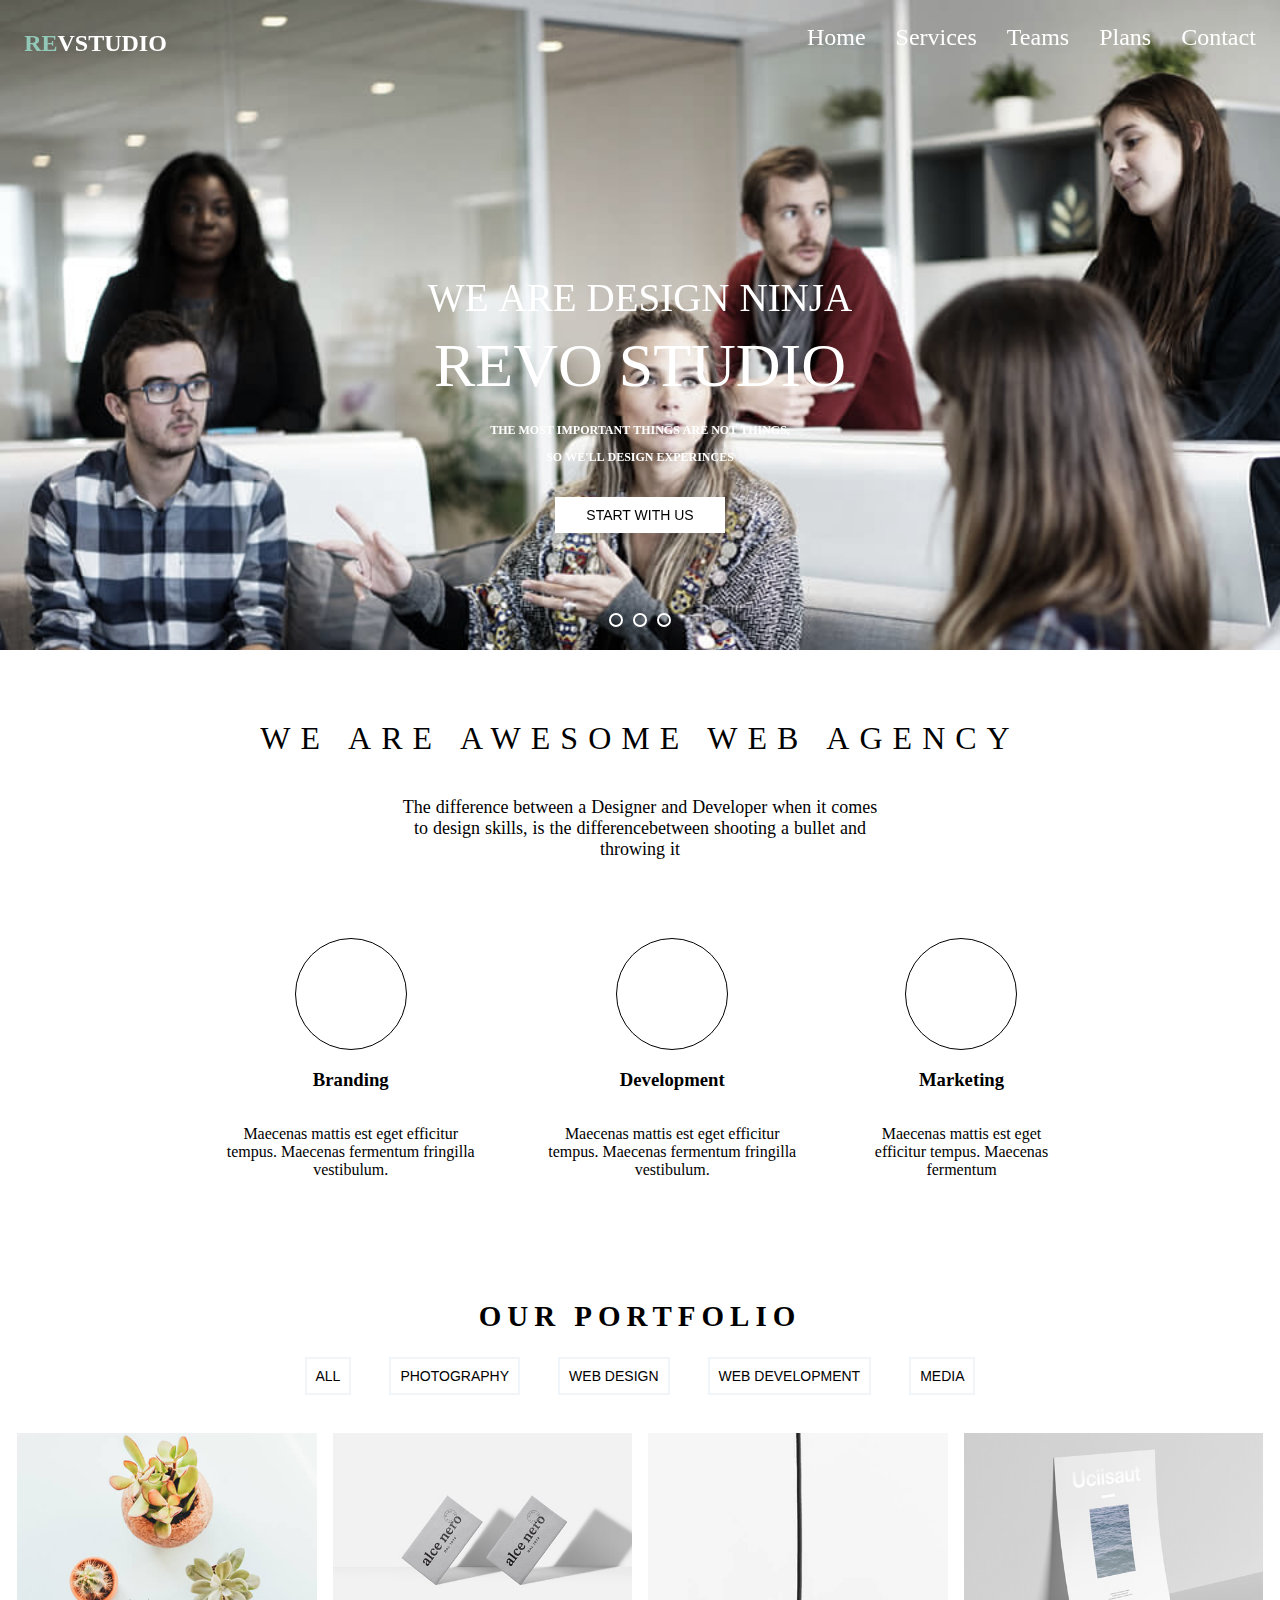
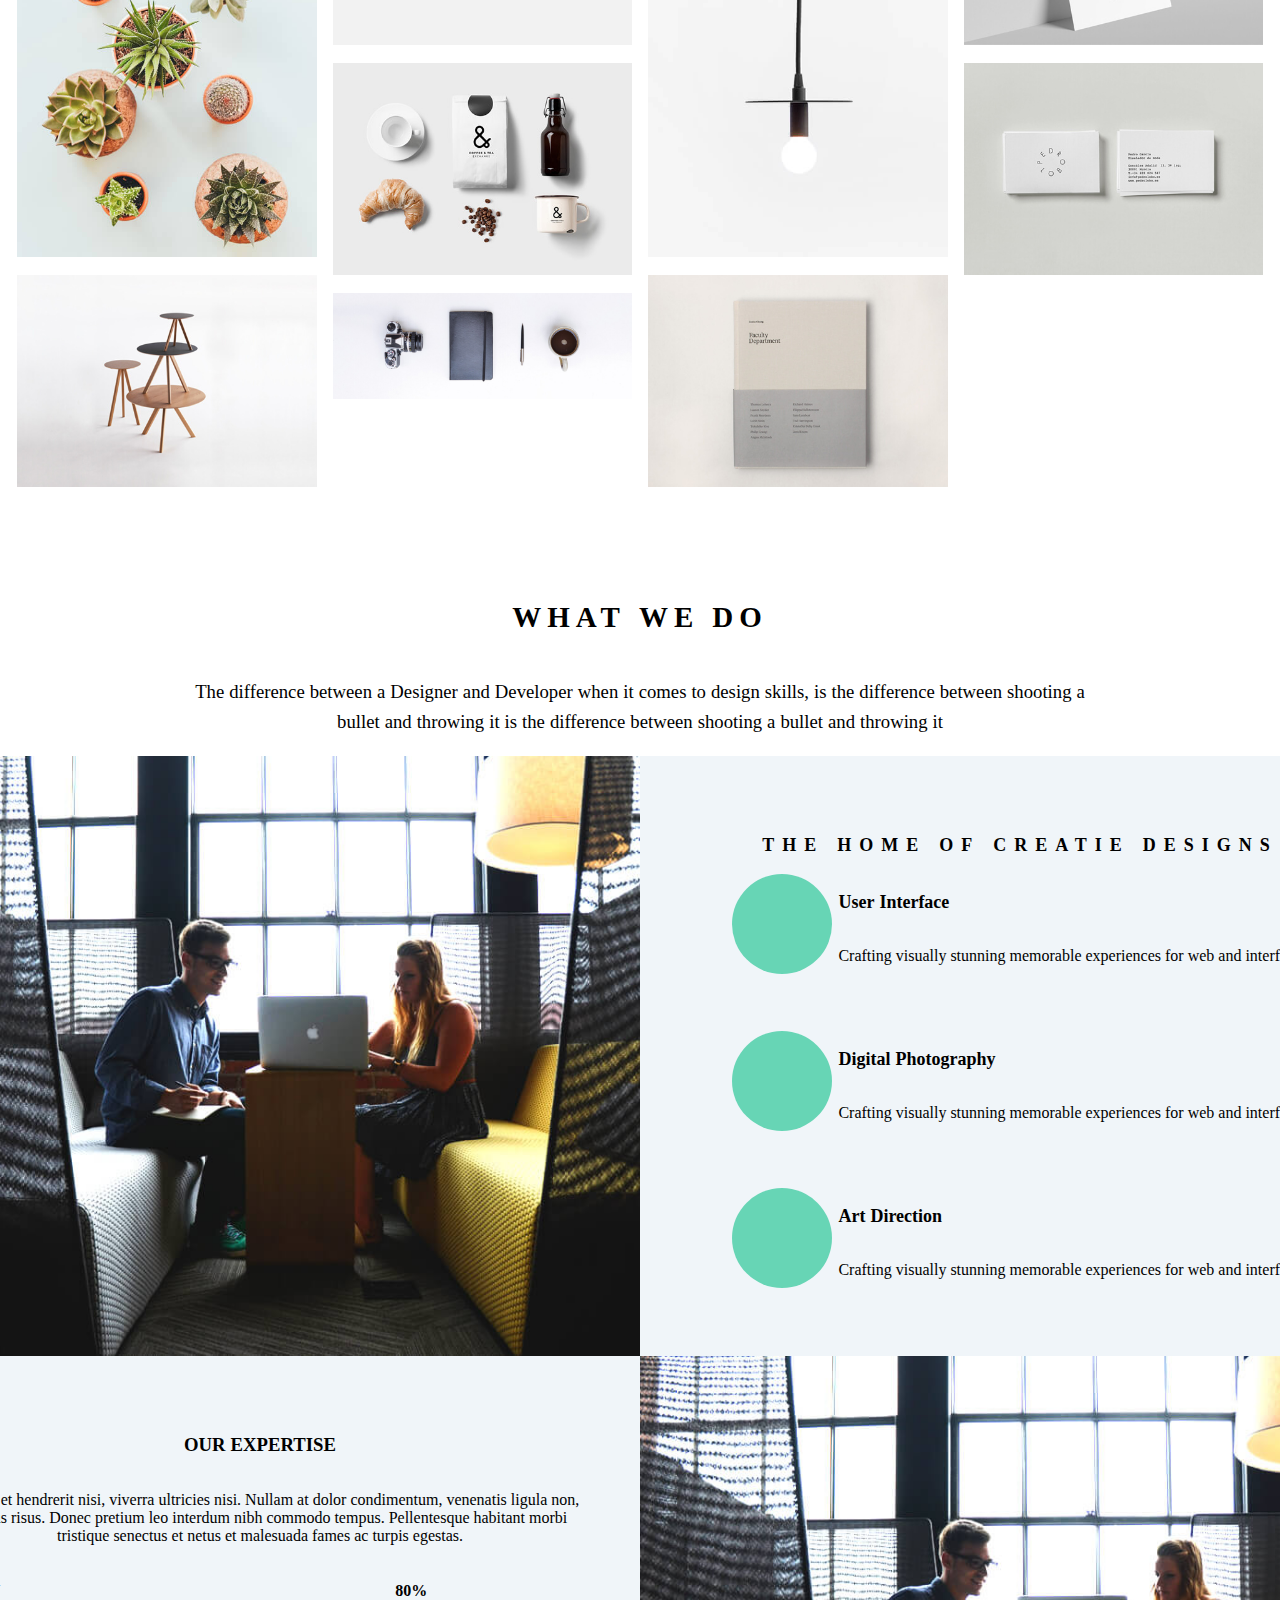
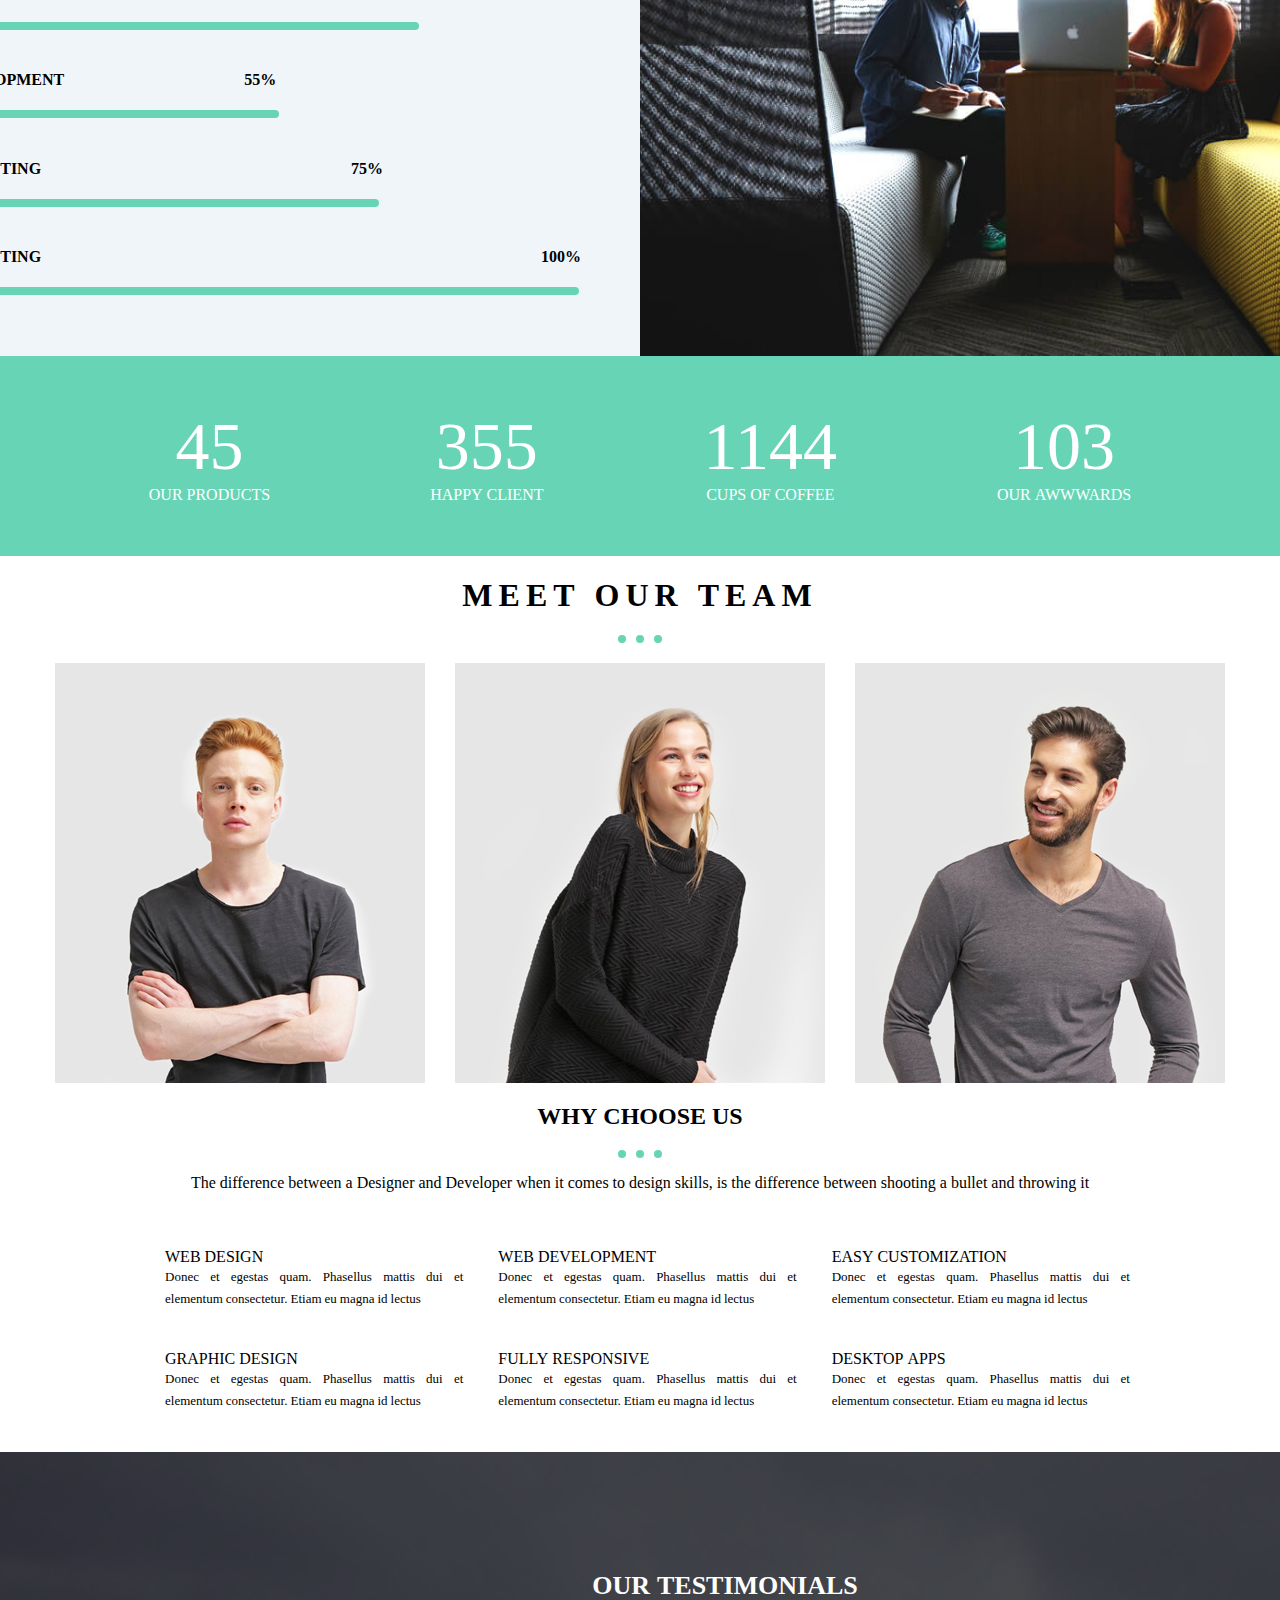
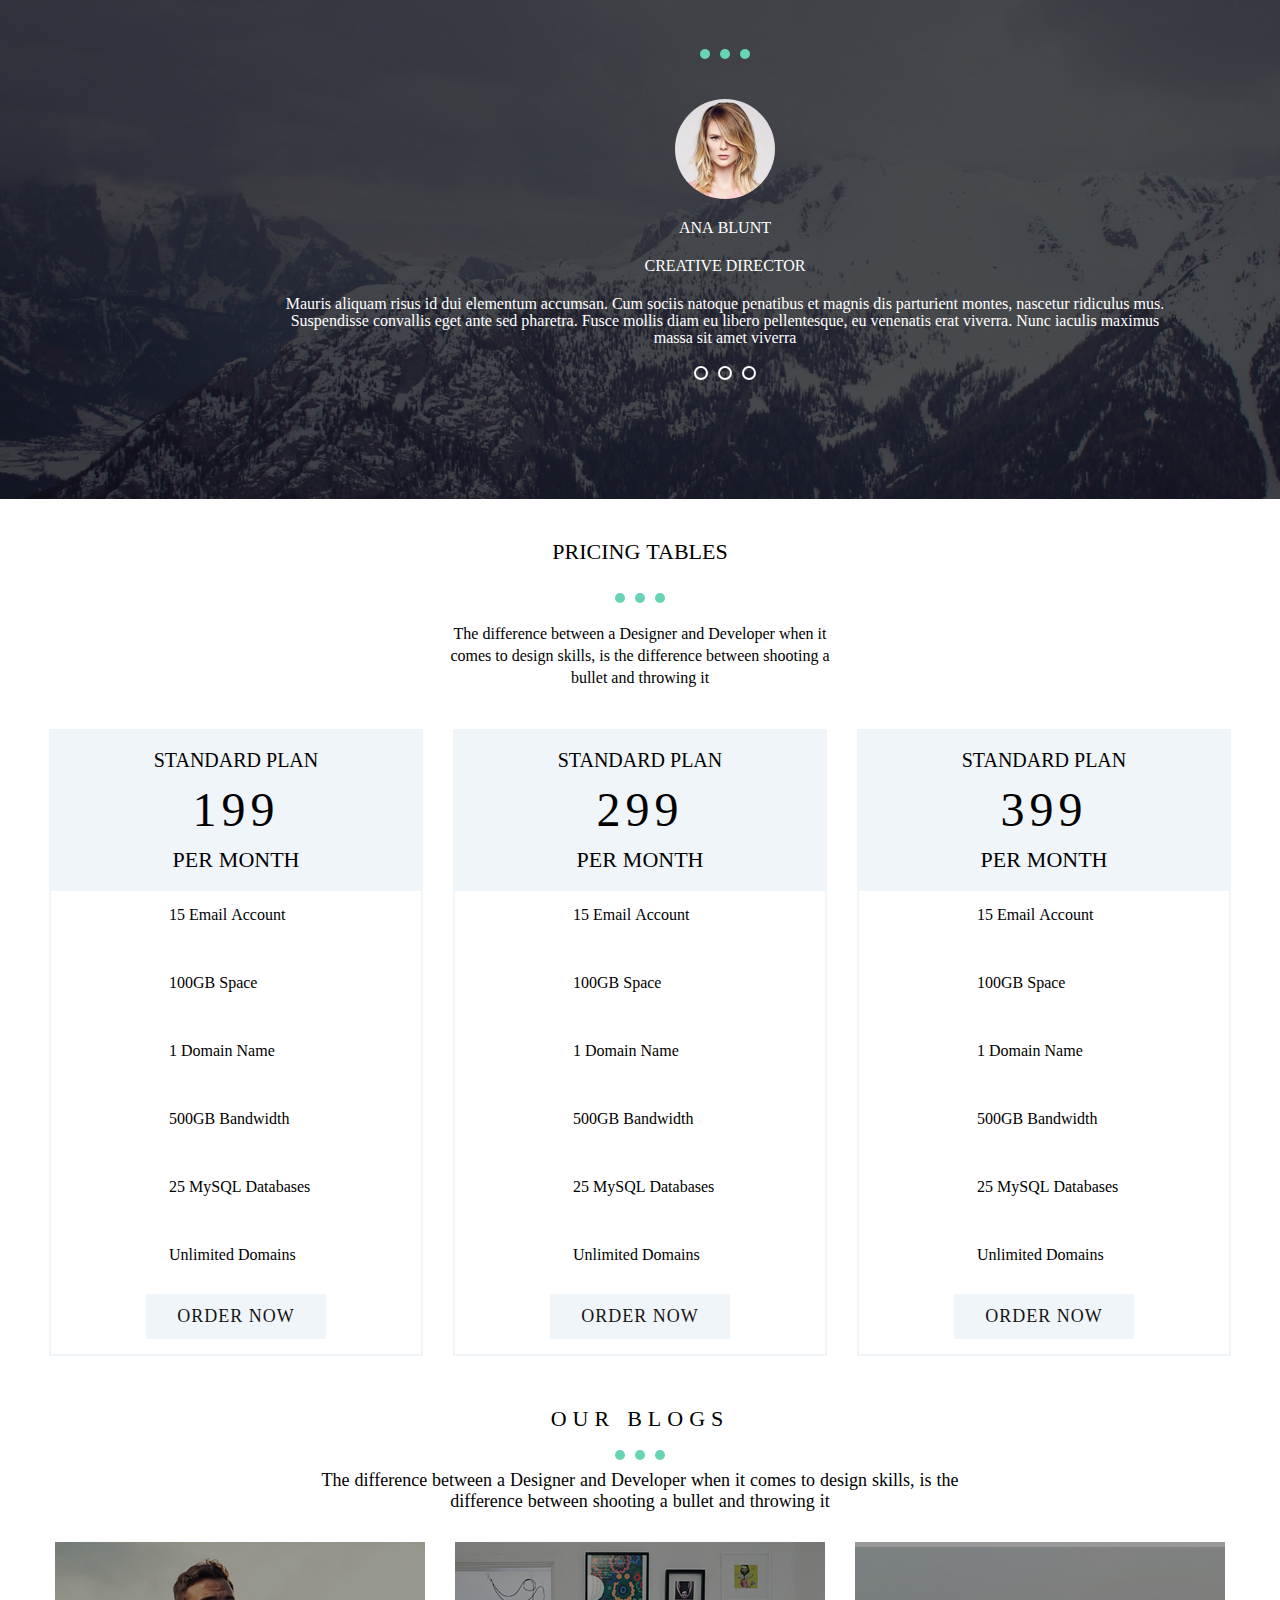
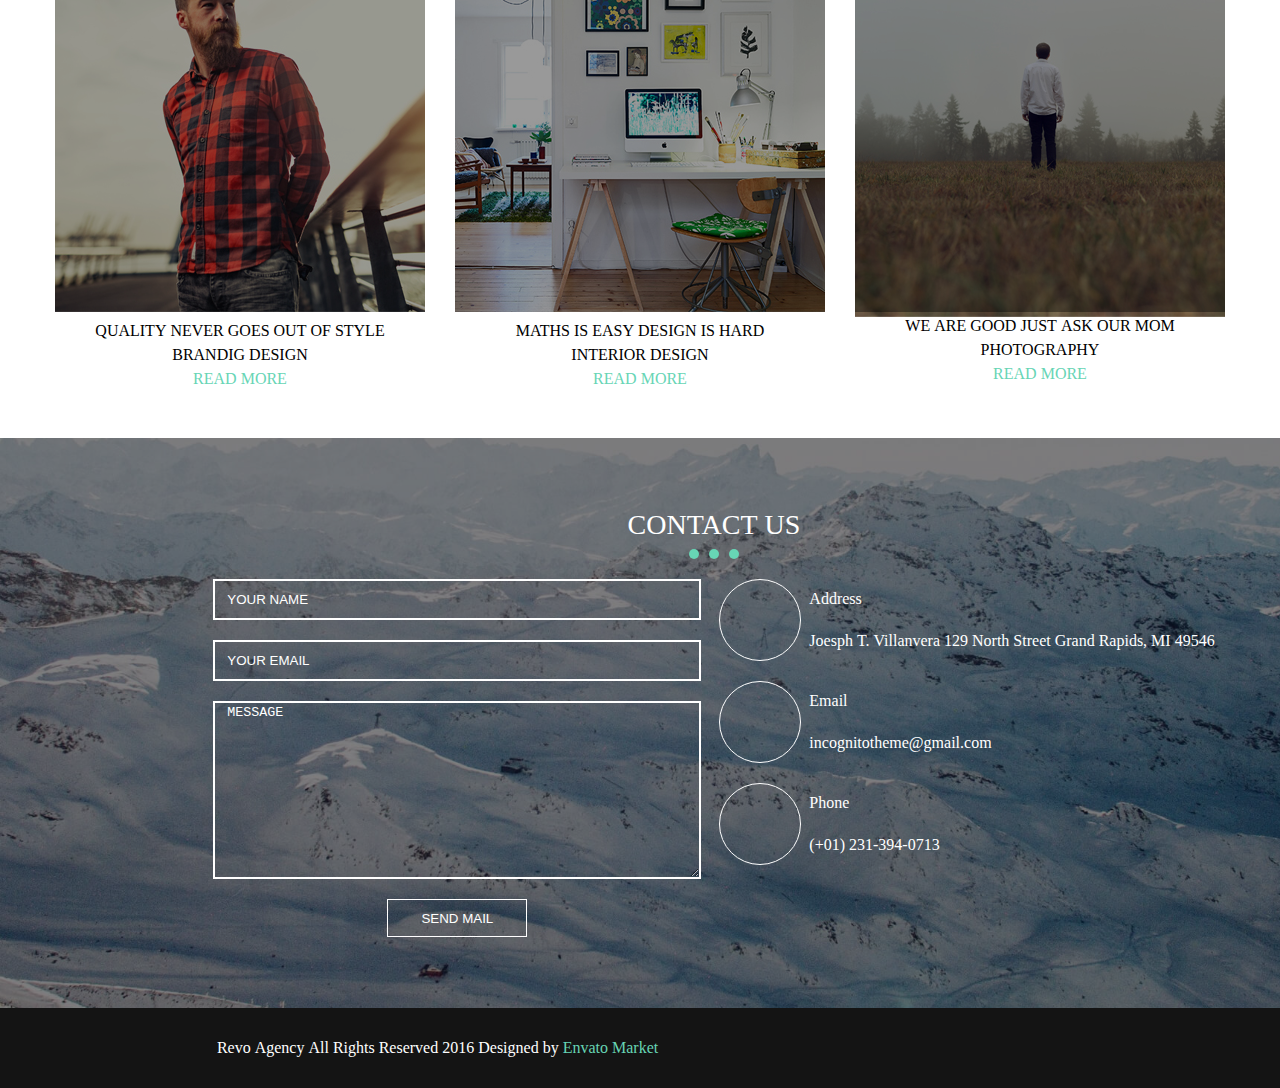
<file: index.html>
<!DOCTYPE html>
<html lang="en">
	<head>
		<meta charset="UTF-8" />
		<meta http-equiv="X-UA-Compatible" content="IE=edge" />
		<meta name="viewport" content="width=device-width, initial-scale=1.0" />
		<title>Assesment-08-07-2022</title>
		<link rel="stylesheet" href="./css/style.css" />
		<link
			rel="stylesheet"
			href="https://pro.fontawesome.com/releases/v5.10.0/css/all.css"
			integrity="sha384-AYmEC3Yw5cVb3ZcuHtOA93w35dYTsvhLPVnYs9eStHfGJvOvKxVfELGroGkvsg+p"
			crossorigin="anonymous"
		/>
	</head>
	<body>
		<div class="header">
			<div class="header_title_position">
				<div class="logo">
					<div class="logo_color">RE</div>
					VSTUDIO
				</div>
				<ul class="header-title">
					<li>Home</li>
					<li>Services</li>
					<li>Teams</li>
					<li>Plans</li>
					<li>Contact</li>
				</ul>
			</div>

			<div class="header_content">
				<p class="strecthed-font">WE ARE DESIGN NINJA</p>
				<p class="font-big">REVO STUDIO</p>
			</div>

			<div class="small_header">
				<p class="small_title">
					THE MOST IMPORTANT THINGS ARE NOT THINGS,
				</p>
				<p class="big_title">SO WE'LL DESIGN EXPERINCES</p>
			</div>

			<button class="btn-btn-white">START WITH US</button>

			<div class="rounded-border-circle">
				<button></button>
				<button></button>
				<button></button>
			</div>
		</div>

		<!-- SECTION -->

		<div class="section">
			<div class="section_title">WE ARE AWESOME WEB AGENCY</div>
			<div class="section_descrpition">
				<p>
					The difference between a Designer and Developer when it
					comes to design skills, is the differencebetween shooting a
					bullet and throwing it
				</p>
			</div>
			<div class="skills_developed">
				<div class="development_skills">
					<div class="cover">
						<div class="bg_circle">
							<i class="fas fa-paint-brush"></i>
						</div>
						<h3>Branding</h3>
					</div>
					<p>
						Maecenas mattis est eget efficitur tempus. Maecenas
						fermentum fringilla vestibulum.
					</p>
				</div>
				<div class="development_skills">
					<div class="cover">
						<div class="bg_circle">
							<i class="fas fa-globe-africa"></i>
						</div>
						<h3>Development</h3>
					</div>
					<p>
						Maecenas mattis est eget efficitur tempus. Maecenas
						fermentum fringilla vestibulum.
					</p>
				</div>
				<div class="development_skills">
					<div class="cover">
						<div class="bg_circle">
							<i class="fas fa-headphones"></i>
						</div>
						<h3>Marketing</h3>
					</div>
					<p>
						Maecenas mattis est eget efficitur tempus. Maecenas
						fermentum
					</p>
				</div>
			</div>
		</div>

		<!-- OUR PORTFOLIO -->

		<div class="portfolio">
			<h2 class="test-split">OUR PORTFOLIO</h2>

			<div class="filter_category">
				<button>ALL</button>
				<button>PHOTOGRAPHY</button>
				<button>WEB DESIGN</button>
				<button>WEB DEVELOPMENT</button>
				<button>MEDIA</button>
			</div>

			<div class="row">
				<div class="column">
					<img src="./img/1-480x680.jpg" alt="grid-photos" />
					<img src="./img/2-480x340.jpg" alt="grid-photos" />
					<img src="./img/6-480x340.jpg" alt="grid-photos" />
					<img src="./img/3-480x340.jpg" alt="grid-photos" />
					<img src="./img/4-960x340.jpg" alt="grid-photos" />
					<img src="./img/5-480x680.jpg" alt="grid-photos" />
					<img src="./img/9-480x340.jpg" alt="grid-photos" />
					<img src="./img/7-480x340.jpg" alt="grid-photos" />
					<img src="./img/8-480x340.jpg" alt="grid-photos" />
				</div>
			</div>
		</div>

		<!-- WHAT WE DO -->
		<div class="information">
			<h2 class="test-split">WHAT WE DO</h2>
			<h3 class="information-details">
				The difference between a Designer and Developer when it comes to
				design skills, is the difference between shooting a bullet and
				throwing it is the difference between shooting a bullet and
				throwing it
			</h3>
			<div class="photo_container">
				<div class="img_container">
					<div class="border_img"></div>
				</div>
				<div class="img_container_text">
					<h3>THE HOME OF CREATIE DESIGNS</h3>
					<div class="design_row">
						<div class="design_text_align">
							<div class="circle_design">
								<i class="fas fa-fill-drip"></i>
							</div>
							<div class="circle_text">
								<p class="circle_heading">User Interface</p>
								<p class="circle_description">
									Crafting visually stunning memorable
									experiences for web and interfaces
								</p>
							</div>
						</div>

						<div class="design_text_align">
							<div class="circle_design">
								<i class="fas fa-camera"></i>
							</div>
							<div class="circle_text">
								<p class="circle_heading">
									Digital Photography
								</p>
								<p class="circle_description">
									Crafting visually stunning memorable
									experiences for web and interfaces
								</p>
							</div>
						</div>

						<div class="design_text_align">
							<div class="circle_design">
								<i class="fas fa-circle-notch"></i>
							</div>
							<div class="circle_text">
								<p class="circle_heading">Art Direction</p>
								<p class="circle_description">
									Crafting visually stunning memorable
									experiences for web and interfaces
								</p>
							</div>
						</div>
					</div>
				</div>
			</div>
			<div class="photo_container">
				<div class="photo_container_second">
					<h3>OUR EXPERTISE</h3>
					<p class="design_row_text">
						Aliquam et hendrerit nisi, viverra ultricies nisi.
						Nullam at dolor condimentum, venenatis ligula non,
						faucibus risus. Donec pretium leo interdum nibh commodo
						tempus. Pellentesque habitant morbi tristique senectus
						et netus et malesuada fames ac turpis egestas.
					</p>
					<div class="progress">
						<div class="progress_title">
							<div class="progress_descirption">
								<h4>DESIGN</h4>
								<h4>80%</h4>
							</div>
							<div class="progress_bar_line"></div>
						</div>

						<div class="progress_title">
							<div class="progress_half_descirption">
								<h4>DEVELOPMENT</h4>
								<h4>55%</h4>
							</div>
							<div class="progress_bar_half_line"></div>
						</div>

						<div class="progress_title">
							<div class="progress_more_half_descirption">
								<h4>MARKETING</h4>
								<h4>75%</h4>
							</div>
							<div class="progress_bar_more_half_line"></div>
						</div>

						<div class="progress_title">
							<div class="progress_full_descirption">
								<h4>MARKETING</h4>
								<h4>100%</h4>
							</div>
							<div class="progress_full_line"></div>
						</div>
					</div>
				</div>
				<div class="img_container">
					<div class="border_img"></div>
				</div>
			</div>

			<div class="scores">
				<div class="score_one">
					<span class="incremental"></span>
					<span>OUR PRODUCTS</span>
				</div>
				<div class="score_two">
					<span class="incremnetal_one">355</span>
					<span>HAPPY CLIENT</span>
				</div>
				<div class="score_three">
					<span class="incremnetal_two">1144</span>
					<span>CUPS OF COFFEE</span>
				</div>
				<div class="score_four">
					<span class="incremnetal_third">103</span>
					<span>OUR AWWWARDS</span>
				</div>
			</div>

			<div class="team">
				<h1>MEET OUR TEAM</h1>
				<div class="sm-rounded-border-circle">
					<button></button>
					<button></button>
					<button></button>
				</div>
			</div>

			<div class="team_photo">
				<div class="photo1"></div>
				<div class="photo2"></div>
				<div class="photo3"></div>
			</div>
		</div>

		<div class="chooseus">
			<h2>WHY CHOOSE US</h2>
			<div class="sm-rounded-border-circle">
				<button></button>
				<button></button>
				<button></button>
			</div>
			<p class="choose_desc">
				The difference between a Designer and Developer when it comes to
				design skills, is the difference between shooting a bullet and
				throwing it
			</p>

			<div class="container_tools">
				<div class="tools">
					<div class="tools_ico">
						<i class="fas fa-paper-plane"></i>
					</div>
					<div class="tools_ico_desc">
						<span class="tools_title">WEB DESIGN</span>
						<span class="tool_underdescription">
							Donec et egestas quam. Phasellus mattis dui et
							elementum consectetur. Etiam eu magna id lectus
						</span>
					</div>
				</div>

				<div class="tools">
					<div class="tools_ico">
						<i class="fas fa-cogs"></i>
					</div>
					<div class="tools_ico_desc">
						<span class="tools_title">WEB DEVELOPMENT</span>
						<span class="tool_underdescription">
							Donec et egestas quam. Phasellus mattis dui et
							elementum consectetur. Etiam eu magna id lectus
						</span>
					</div>
				</div>

				<div class="tools">
					<div class="tools_ico">
						<i class="fas fa-sort-amount-down"></i>
					</div>
					<div class="tools_ico_desc">
						<span class="tools_title">EASY CUSTOMIZATION</span>
						<span class="tool_underdescription">
							Donec et egestas quam. Phasellus mattis dui et
							elementum consectetur. Etiam eu magna id lectus
						</span>
					</div>
				</div>
			</div>

			<div class="container_tools">
				<div class="tools">
					<div class="tools_ico">
						<i class="fas fa-pencil"></i>
					</div>
					<div class="tools_ico_desc">
						<span class="tools_title">GRAPHIC DESIGN</span>
						<span class="tool_underdescription">
							Donec et egestas quam. Phasellus mattis dui et
							elementum consectetur. Etiam eu magna id lectus
						</span>
					</div>
				</div>

				<div class="tools">
					<div class="tools_ico">
						<i class="fas fa-laptop"></i>
					</div>
					<div class="tools_ico_desc">
						<span class="tools_title">FULLY RESPONSIVE</span>
						<span class="tool_underdescription">
							Donec et egestas quam. Phasellus mattis dui et
							elementum consectetur. Etiam eu magna id lectus
						</span>
					</div>
				</div>

				<div class="tools">
					<div class="tools_ico">
						<i class="fas fa-desktop-alt"></i>
					</div>
					<div class="tools_ico_desc">
						<span class="tools_title">DESKTOP APPS</span>
						<span class="tool_underdescription">
							Donec et egestas quam. Phasellus mattis dui et
							elementum consectetur. Etiam eu magna id lectus
						</span>
					</div>
				</div>
			</div>
		</div>

		<!-- BRAND IMAGE -->
		<div class="brand">
			<div class="brand_image">
				<span class="branch_title">OUR TESTIMONIALS</span>
				<div class="brand_rounded_border_circle">
					<button></button>
					<button></button>
					<button></button>
				</div>
				<div class="testimontial_desc">
					<div class="circle"></div>
					<span>ANA BLUNT</span>
					<span>CREATIVE DIRECTOR</span>

					<span class="testimontial_desc_align">
						Mauris aliquam risus id dui elementum accumsan. Cum
						sociis natoque penatibus et magnis dis parturient
						montes, nascetur ridiculus mus. Suspendisse convallis
						eget ante sed pharetra. Fusce mollis diam eu libero
						pellentesque, eu venenatis erat viverra. Nunc iaculis
						maximus massa sit amet viverra
					</span>

					<div class="rounded-border-circle">
						<button></button>
						<button></button>
						<button></button>
					</div>
				</div>
			</div>
		</div>

		<!-- PRICING TABLES -->
		<div class="price_table">
			<div class="main_table">
				<span class="price_table_title">PRICING TABLES</span>
				<div class="brand_rounded_border_circle">
					<button></button>
					<button></button>
					<button></button>
				</div>
				<span class="price_table_description">
					The difference between a Designer and Developer when it
					comes to design skills, is the difference between shooting a
					bullet and throwing it
				</span>
			</div>

			<div class="price_contain">
				<div class="main_price_container">
					<div class="price_header">
						<span class="price_plans">STANDARD PLAN</span>
						<div class="currency_price">
							<i class="fas fa-dollar-sign"></i>
							<span class="category_price">199</span>
						</div>
						<span class="price_period">PER MONTH</span>
					</div>
					<div class="price_description">
						<ul>
							<li>
								<i class="fa-solid fa-check"></i>
								<span>15 Email Account </span>
							</li>

							<li>
								<i class="fa-solid fa-check"></i>
								<span>100GB Space</span>
							</li>

							<li>
								<i class="fa-solid fa-check"></i>
								<span>1 Domain Name</span>
							</li>

							<li>
								<i class="fa-solid fa-check"></i>
								<span>500GB Bandwidth</span>
							</li>

							<li>
								<i class="fa-solid fa-check"></i>
								<span>25 MySQL Databases </span>
							</li>

							<li>
								<i class="fas fa-times"></i>
								<span>Unlimited Domains</span>
							</li>
						</ul>
						<button class="btn-btn-light">ORDER NOW</button>
					</div>
				</div>

				<div class="main_price_container">
					<div class="price_header">
						<span class="price_plans">STANDARD PLAN</span>
						<div class="currency_price">
							<i class="fas fa-dollar-sign"></i>
							<span class="category_price">299</span>
						</div>
						<span class="price_period">PER MONTH</span>
					</div>
					<div class="price_description">
						<ul>
							<li>
								<i class="fa-solid fa-check"></i>
								<span>15 Email Account </span>
							</li>

							<li>
								<i class="fa-solid fa-check"></i>
								<span>100GB Space</span>
							</li>

							<li>
								<i class="fa-solid fa-check"></i>
								<span>1 Domain Name</span>
							</li>

							<li>
								<i class="fa-solid fa-check"></i>
								<span>500GB Bandwidth</span>
							</li>

							<li>
								<i class="fa-solid fa-check"></i>
								<span>25 MySQL Databases </span>
							</li>

							<li>
								<i class="fas fa-times"></i>
								<span>Unlimited Domains</span>
							</li>
						</ul>
						<button class="btn-btn-light">ORDER NOW</button>
					</div>
				</div>

				<div class="main_price_container">
					<div class="price_header">
						<span class="price_plans">STANDARD PLAN</span>
						<div class="currency_price">
							<i class="fas fa-dollar-sign"></i>
							<span class="category_price">399</span>
						</div>
						<span class="price_period">PER MONTH</span>
					</div>
					<div class="price_description">
						<ul>
							<li>
								<i class="fa-solid fa-check"></i>
								<span>15 Email Account </span>
							</li>

							<li>
								<i class="fa-solid fa-check"></i>
								<span>100GB Space</span>
							</li>

							<li>
								<i class="fa-solid fa-check"></i>
								<span>1 Domain Name</span>
							</li>

							<li>
								<i class="fa-solid fa-check"></i>
								<span>500GB Bandwidth</span>
							</li>

							<li>
								<i class="fa-solid fa-check"></i>
								<span>25 MySQL Databases </span>
							</li>

							<li>
								<i class="fas fa-times"></i>
								<span>Unlimited Domains</span>
							</li>
						</ul>
						<button class="btn-btn-light">ORDER NOW</button>
					</div>
				</div>
			</div>
		</div>

		<!-- OUR BLOGS -->
		<div class="blog">
			<div class="blog_header">
				<span class="blog_title">OUR BLOGS</span>
				<div class="brand_rounded_border_circle">
					<button></button>
					<button></button>
					<button></button>
				</div>
				<span class="blog_description">
					The difference between a Designer and Developer when it
					comes to design skills, is the difference between shooting a
					bullet and throwing it
				</span>
			</div>

			<div class="blog_content">
				<div class="content_one">
					<div class="blog_one">
						<i class="fas fa-chevron-circle-left"></i>
						<i class="fas fa-play-circle"></i>
						<i class="fas fa-chevron-circle-right"></i>
					</div>
					<div class="blog_one_description">
						<span>QUALITY NEVER GOES OUT OF STYLE</span>
						<span>BRANDIG DESIGN</span>
						<a href="#">
							READ MORE
							<i class="fas fa-long-arrow-alt-right"></i>
						</a>
					</div>
				</div>
				<div class="content_two">
					<div class="blog_two">
						<i class="fas fa-chevron-circle-left"></i>
						<i class="fas fa-play-circle"></i>
						<i class="fas fa-chevron-circle-right"></i>
					</div>
					<div class="blog_one_description">
						<span>MATHS IS EASY DESIGN IS HARD</span>
						<span>INTERIOR DESIGN</span>
						<a href="#">
							READ MORE
							<i class="fas fa-long-arrow-alt-right"></i>
						</a>
					</div>
				</div>
				<div class="content_three">
					<div class="blog_three">
						<i class="fas fa-chevron-circle-left"></i>
						<i class="fas fa-play-circle"></i>
						<i class="fas fa-chevron-circle-right"></i>
					</div>
					<div class="blog_one_description">
						<span>WE ARE GOOD JUST ASK OUR MOM</span>
						<span>PHOTOGRAPHY</span>
						<a href="#">
							READ MORE
							<i class="fas fa-long-arrow-alt-right"></i>
						</a>
					</div>
				</div>
			</div>

			<!-- CONTACT US -->
			<div class="contact">
				<div class="contact_backgrund">
					<div class="contact_backgrund_title">
						<span class="title">CONTACT US</span>
						<div class="brand_rounded_border_circle">
							<button></button>
							<button></button>
							<button></button>
						</div>
					</div>
					<div class="form-actions">
						<div class="form-control">
							<input
								type="text"
								name="form-control-name"
								id="form-control-name"
								placeholder="YOUR NAME"
							/>
							<input
								type="email"
								name="form-control-email"
								id="form-control-email"
								placeholder="YOUR EMAIL"
							/>
							<textarea
								rows="4"
								cols="50"
								class="textarea_contact"
								name=" textarea_contact"
								placeholder="MESSAGE"
							></textarea>
							<button class="btn-btn_white">SEND MAIL</button>
						</div>
						<div class="form-button">
							<div class="location_info">
								<div class="location">
									<i class="fas fa-map-marker-alt"></i>
								</div>
								<div class="location_gap">
									<div class="location-title">Address</div>
									<div class="location-info">
										Joesph T. Villanvera 129 North Street
										Grand Rapids, MI 49546
									</div>
								</div>
							</div>
							<div class="location_info">
								<div class="location">
									<i class="fas fa-map-marker-alt"></i>
								</div>
								<div class="location_gap">
									<div class="location-title">Email</div>
									<div class="location-info">
										<span> incognitotheme@gmail.com </span>
									</div>
								</div>
							</div>
							<div class="location_info">
								<div class="location">
									<i class="fas fa-phone-alt"></i>
								</div>
								<div class="location_gap">
									<div class="location-title">Phone</div>
									<div class="location-info">
										(+01) 231-394-0713
									</div>
								</div>
							</div>
						</div>
					</div>
				</div>
			</div>

			<div class="footer">
				<span>
					Revo Agency All Rights Reserved 2016 Designed by
					<span class="market"> Envato Market </span>
				</span>
				<div class="icons">
					<i class="fab fa-facebook-f"></i>
					<i class="fab fa-pinterest"></i>
					<i class="fas fa-basketball-ball"></i>
					<i class="fab fa-google-plus-g"></i>
				</div>
			</div>
		</div>
		<script src="./js/index.js"></script>
	</body>
</html>
</file>
<file: css/style.css>
/* MAIN CSS */

body {
	padding: 0;
	margin: 0;
	font-family: "MyWebFont";
}

@font-face {
	font-family: "MyWebFont";
	src: url("../fonts/fontawesome-webfont.woff") format("woff"),
		url("../fonts/fontawesome-webfont.woff2") format("woff2");
}

.index {
	z-index: 9999;
}

.logo {
	font-family: "MyWebFont";
	display: flex;
	overflow-x: hidden;
	font-size: 24px;
	color: white;
	margin-top: 30px;
	cursor: pointer;
	font-weight: bold;
}
.logo_color {
	color: rgb(103, 213, 181);
}
.header {
	background-image: url("../img/about2.jpg");
	background-size: cover;
	filter: grayscale(50%);
	height: 650px;
	width: 100%;
	display: flex;
	flex-direction: column;
	align-items: center;
	gap: 80px;
}

.header_title_position {
	display: flex;
	flex-direction: row;
	justify-content: center;
	gap: 600px;
}
.header-title {
	font-size: 24px;
	list-style: none;
	display: flex;
	gap: 30px;
	justify-items: center;
	color: white;
}
.header_content {
	color: #ffffff;
	display: flex;
	flex-direction: column;
	align-items: center;
	justify-content: center;
	font-size: 28px;
	font-stretch: expanded;
	gap: 10px;
	margin-top: 120px;
}
.strecthed-font {
	font-size: 39px;
	margin: 0;
}
.font-big {
	font-size: 62px;
	margin: 0;
}
.small_header {
	color: #ffffff;
	font-weight: bold;
	font-size: 12px;
	display: flex;
	flex-direction: column;
	align-items: center;
	margin-top: -70px;
}
.header_title_position ul li:hover {
	cursor: pointer;
	color: rgb(103, 213, 181);
}
.small_header .big_title {
	margin-top: 0;
}

.btn-btn-white {
	font-size: 14px;
	height: 36px;
	width: 170px;
	background-color: #ffffff;
	color: #000;
	border: none;
	transition: transform 0.2s;
	margin-top: -60px;
	cursor: pointer;
}

.btn-btn-white:hover {
	background-color: rgb(103, 213, 181);
	color: #ffffff;
	transform: scale(1.6);
}

.rounded-border-circle {
	border: none;
	display: flex;
	align-items: center;
	justify-content: center;
	gap: 10px;
}

.rounded-border-circle button {
	background-color: transparent;
	padding: 5px;
	border: 2px solid white;
	border-radius: 50%;
	cursor: pointer;
}

.rounded-border-circle button:hover {
	background-color: #ffffff;
}

.section {
	display: flex;
	flex-direction: column;
	align-items: center;
	justify-content: center;
}

.section .section_title {
	font-size: 32px;
	margin-top: 70px;
	letter-spacing: 10px;
}

.section_descrpition p {
	margin-top: 40px;
	font-size: 18px;
	text-align: center;
	margin-left: 400px;
	margin-right: 400px;
}

.development_skills {
	display: flex;
	flex-direction: column;
	align-items: center;
	justify-content: center;
}

.bg_circle {
	margin-top: 60px;
	padding: 5px;
	width: 100px;
	height: 100px;
	border: 1px solid black;
	border-radius: 50%;
	display: flex;
	align-items: center;
	justify-content: center;
}

.bg_circle .fas {
	font-size: 34px;
}

.skills_developed {
	display: flex;
	align-items: center;
	justify-content: center;
	gap: 60px;
	margin-left: 220px;
	margin-right: 220px;
}

.skills_developed p {
	text-align: center;
}

.cover {
	display: flex;
	flex-direction: column;
	align-items: center;
	justify-content: center;
}

.development_skills .cover:hover {
	color: rgb(103, 213, 181);
}

.development_skills .bg_circle:hover {
	background-color: rgb(103, 213, 181);
}

.development_skills .cover .bg_circle:hover {
	color: #ffffff;
}

.portfolio {
	margin-top: 80px;
	display: flex;
	flex-direction: column;
	align-items: center;
	justify-content: center;
}

.test-split {
	letter-spacing: 6px;
	font-size: 29px;
	text-align: center;
}

.filter_category {
	display: flex;
	justify-content: center;
	align-items: center;
	gap: 38px;
}

.filter_category button {
	font-size: 14px;
	color: #000;
	padding: 9px;
	border: 2px solid #f0f5f9;
	background: transparent;
}

.filter_category button:hover {
	color: #ffffff;
	background-color: rgb(103, 213, 181);
	border: none;
}

.row {
	margin-top: 10px;
	display: flex;
	flex-wrap: wrap;
	align-items: center;
	justify-content: center;
}

.column {
	flex: 10;
	max-width: 100%;
	padding: 10px 17px;
	column-count: 4;
}

.column img {
	margin-top: 18px;
	vertical-align: middle;
	width: 100%;
	height: auto !important;
}

.information {
	margin-top: 80px;
	display: flex;
	flex-direction: column;
	align-items: center;
	justify-content: center;
}

.information-details {
	font-weight: lighter;
	text-align: center;
	margin-inline: 190px;
	line-height: 30px;
}

.photo_container {
	display: flex;
}

.photo_text_container {
	width: 960px;
	height: 650px;
	background-color: #f0f5f9;
}

.img_container {
	height: 600px;
	width: 760px;
	background: url("../img/about1.jpg");
	background-size: cover;
}

.img_container_text {
	width: 760px;
	height: 600px;
	background-color: #f0f5f9;
	display: flex;
	flex-direction: column;
	justify-content: center;
	align-items: center;
}

.design_row {
	display: flex;
	flex-direction: column;
	gap: 50px;
}

.circle_design {
	width: 100px;
	height: 100px;
	border-radius: 60px;
	background-color: #67d5b5;
	display: flex;
	align-items: center;
	justify-content: center;
}

.circle_design i {
	font-size: 26px;
	color: #ffffff;
}

.design_text_align {
	display: flex;
}

.circle_text {
	display: flex;
	flex-direction: column;
	margin-left: 6px;
}

.circle_text .circle_heading {
	font-size: 18px;
	font-weight: bold;
}

.img_container_text h3 {
	font-size: 18px;
	letter-spacing: 8px;
}

.design_row_text {
	text-align: center;
	margin-left: 60px;
	margin-right: 60px;
}

.progress {
	display: flex;
	flex-direction: column;
	gap: 20px;
}

.photo_container_second {
	width: 760px;
	height: 600px;
	background-color: #f0f5f9;
	display: flex;
	flex-direction: column;
	align-items: center;
	justify-content: center;
}

.progress_bar_line {
	height: 8px;
	width: 480px;
	background-color: rgb(103, 213, 181);
	border-radius: 10px;
}

.progress_bar_half_line {
	height: 8px;
	width: 340px;
	background-color: rgb(103, 213, 181);
	border-radius: 10px;
}

.progress_bar_more_half_line {
	height: 8px;
	width: 440px;
	background-color: rgb(103, 213, 181);
	border-radius: 10px;
}

.progress_half_descirption {
	display: flex;
	gap: 180px;
}

.progress_more_half_descirption {
	display: flex;
	gap: 310px;
}

.progress_descirption {
	display: flex;
	gap: 395px;
}

.progress_full_descirption {
	display: flex;
	gap: 500px;
}

.progress_full_line {
	height: 8px;
	width: 640px;
	background-color: rgb(103, 213, 181);
	border-radius: 10px;
}

.scores {
	width: 1450px;
	height: 200px;
	background-color: #67d5b5;
	display: flex;
	align-items: center;
	justify-content: center;
	gap: 160px;
	color: #ffffff;
}

.scores div span:nth-child(1) {
	font-size: 68px;
}

.scores div span:nth-child(2) {
	font-size: 16px;
}

.scores div {
	display: flex;
	flex-direction: column;
	align-items: center;
	justify-content: center;
}

.team h1 {
	letter-spacing: 6px;
}

.sm-rounded-border-circle {
	border: none;
	display: flex;
	align-items: center;
	justify-content: center;
	gap: 10px;
}

.sm-rounded-border-circle button {
	background-color: rgb(103, 213, 181);
	padding: 4px;
	border: none;
	border-radius: 50%;
}

.team_photo {
	margin-top: 20px;
	display: flex;
	gap: 30px;
	justify-content: space-between;
	align-items: center;
}

.photo1 {
	background: url("../img/1-370x420.jpg");
	width: 370px;
	height: 420px;
}

.photo2 {
	background: url("../img/2-370x420.jpg");
	width: 370px;
	height: 420px;
}

.photo3 {
	background: url("../img/3-370x420.jpg");
	width: 370px;
	height: 420px;
}

.chooseus {
	display: flex;
	flex-direction: column;
	justify-content: center;
	text-align: center;
}

.container_tools {
	margin-top: 40px;
	display: flex;
	margin-inline: 150px;
	gap: 20px;
}

.tools {
	display: flex;
	gap: 15px;
}

.tools_ico_desc {
	display: flex;
	flex-direction: column;
	text-align: justify;
}

.tools .tools_ico {
	font-size: 18px;
}

.tools_ico_desc .tools_title {
	font-size: 16px;
}

.tools_ico_desc .tool_underdescription {
	font-size: 13px;
	text-align: justify;
	line-height: 22px;
}

.brand {
	z-index: 9999999999999999999;
	display: flex;
	flex-direction: column;
	margin-top: 40px;
	position: relative;
}

.brand_image {
	background: url("../img/reviews.jpg");
	width: 1450px;
	height: 647px;
	display: flex;
	background-size: cover;
	flex-direction: column;
	align-items: center;
	justify-content: center;
	gap: 40px;
}

.brand_image::before {
	content: "";
	position: absolute;
	top: 0%;
	bottom: 0%;
	width: 1450px;
	height: 647px;
	background-color: #000;
	opacity: 0.7;
}

.brand_image .branch_title {
	z-index: 99999;
	font-size: 26px;
	color: #ffffff;
	font-weight: bold;
}

.brand_rounded_border_circle {
	border: none;
	display: flex;
	align-items: center;
	justify-content: center;
	gap: 10px;
}

.brand_rounded_border_circle button {
	margin-top: 8px;
	z-index: 9999;
	background-color: rgb(103, 213, 181);
	padding: 5px;
	border: none;
	border-radius: 50%;
	cursor: pointer;
}

.testimontial_desc {
	z-index: 999;
}

.circle {
	background: url("../img/1-100x100.jpg");
	width: 100px;
	height: 100px;
	border-radius: 50%;
}

.testimontial_desc {
	z-index: 99999999;
	display: flex;
	flex-direction: column;
	align-items: center;
	gap: 20px;
	justify-content: center;
}

.testimontial_desc span {
	color: #ffffff;
}

.testimontial_desc_align {
	font-size: 16px;
	text-align: center;
	padding-inline: 280px;
	line-height: 17px;
}

.main_table {
	display: flex;
	flex-direction: column;
	align-items: center;
	justify-content: center;
	gap: 20px;
}

.price_table {
	margin-top: 40px;
	display: flex;
	flex-direction: column;
	align-items: center;
	justify-content: center;
}

.price_table .price_table_title {
	font-size: 22px;
}

.price_table .price_table_description {
	text-align: justify;
	margin-inline: 450px;
	text-align: center;
	line-height: 22px;
}

.main_price_container {
	margin-top: 40px;
	width: 370px;
	height: 623px;
	background-color: #ffffff;
	border: 2px solid #f0f5f9;
}

.price_header {
	width: 370px;
	height: 160px;
	background-color: #f0f5f9;
	display: flex;
	flex-direction: column;
	align-items: center;
	justify-content: center;
	gap: 10px;
}

.currency_price {
	display: flex;
	justify-content: center;
	text-align: left;
}

.price_contain {
	display: flex;
	align-items: center;
	justify-content: center;
	gap: 30px;
}

.price_header .price_plans {
	font-size: 20px;
}

.price_header .currency_price .category_price {
	font-size: 48px;
	letter-spacing: 5px;
}

.price_header .price_period {
	font-size: 22px;
}

.price_description {
	display: flex;
	flex-direction: column;
	align-items: center;
	justify-content: center;
	gap: 30px;
}

.price_description ul {
	margin: 0;
	padding: 0;
	margin-top: 15px;
	list-style: none;
	display: flex;
	flex-direction: column;
	justify-content: center;
	align-items: center;
	gap: 50px;
}

.price_description ul li {
	display: flex;
	justify-content: flex-start;
	gap: 33px;
	width: 200px;
	text-align: center;
}

.btn-btn-light {
	width: 180px;
	height: 45px;
	background-color: #f0f5f9;
	border: none;
	font-size: 12px;
	letter-spacing: 1px;
	font-size: 18px;
	color: #141414;
	font-weight: 500;
	font-family: "Poppins";
	text-align: center;
}

.main_price_container:hover {
	box-shadow: 0 0 11px rgba(33, 33, 33, 0.2);
	border: 4px solid rgb(103, 213, 181);
}

.main_price_container:hover .price_header {
	background-color: rgb(103, 213, 181);
	color: #ffffff;
}

.main_price_container:hover .btn-btn-light {
	background-color: rgb(103, 213, 181);
	color: #ffffff;
}

.blog {
	margin-top: 50px;
}

.blog_header {
	display: flex;
	flex-direction: column;
	align-items: center;
	justify-content: center;
	gap: 10px;
}

.blog_title {
	font-size: 22px;
	letter-spacing: 6px;
}

.blog_description {
	font-size: 18px;
	width: 650px;
	text-align: center;
}

.blog_content {
	margin-top: 30px;
	display: flex;
	align-items: center;
	justify-content: center;
	gap: 30px;
	position: relative;
}

.blog_one {
	background: url("../img/team/3.png");
	background-size: cover;
	width: 370px;
	height: 370px;
	display: flex;
	align-items: center;
	justify-content: space-around;
	gap: 80px;
}

.blog_two {
	background: url("../img/team/2.png");
	background-size: cover;
	width: 370px;
	height: 370px;
	display: flex;
	align-items: center;
	justify-content: space-around;
	gap: 80px;
}

.blog_three {
	background: url("../img/team/1.png");
	background-size: cover;
	width: 370px;
	height: 370px;
	display: flex;
	align-items: center;
	justify-content: space-around;
	gap: 80px;
}

.blog_one::after,
.blog_two::after,
.blog_three::after {
	content: "";
	position: absolute;
	top: 0%;
	bottom: 0%;
	width: 370px;
	height: 370px;
	background-color: #000;
	opacity: 0.4;
}

.blog_one .fa-play-circle,
.blog_two .fa-play-circle,
.blog_three .fa-play-circle {
	z-index: 9999999;
	font-size: 38px;
	color: #ffffff;
}

.blog_one .fa-chevron-circle-left,
.blog_two .fa-chevron-circle-left,
.blog_three .fa-chevron-circle-left {
	z-index: 9999999;
	color: #ffffff;
	font-size: 26px;
}

.blog_one .fa-chevron-circle-right,
.blog_two .fa-chevron-circle-right,
.blog_three .fa-chevron-circle-right {
	z-index: 9999999;
	color: #ffffff;
	font-size: 26px;
}

.content_one,
.content_two,
.content_two {
	display: flex;
	flex-direction: column;
	gap: 10px;
}

.blog_one_description {
	display: flex;
	flex-direction: column;
	align-items: center;
	justify-content: center;
	gap: 6px;
}

.blog_one_description a {
	text-decoration: none;
	color: rgb(103, 213, 181);
}

.contact {
	margin-top: 50px;
}

.contact_backgrund {
	background: url("../img/contact.jpg");
	background-size: cover;
	display: flex;
	flex-direction: column;
	align-items: center;
	justify-content: center;
	position: relative;
	width: 1428px;
	height: 570px;
	display: flex;
	flex-direction: column;
	align-items: center;
	justify-content: center;
	gap: 20px;
}

.contact_backgrund::after {
	content: "";
	position: absolute;
	width: 1428px;
	height: 570px;
	top: 0%;
	bottom: 0%;
	background-color: #000;
	opacity: 0.5;
	display: block;
}

.form-control {
	display: flex;
	flex-direction: column;
	align-items: center;
	justify-content: space-between;
	gap: 20px;
	z-index: 9999999;
}

.contact_backgrund_title {
	z-index: 9999999;
}

.contact_backgrund_title .title {
	color: #ffffff;
	font-size: 28px;
}

.form-control {
	position: relative;
}

.form-control #form-control-name {
	width: 480px;
	height: 35px;
	background-color: transparent;
	border: 2px solid #ffffff;
}

.form-control #form-control-email {
	width: 480px;
	height: 35px;
	background-color: transparent;
	border: 2px solid #ffffff;
}

.textarea_contact {
	background-color: transparent;
	border: 2px solid #ffffff;
	width: 480px;
	height: 170px;
}

#form-control-email::placeholder,
#form-control-name::placeholder,
.textarea_contact::placeholder {
	color: #ffffff;
	padding-left: 10px;
}

#form-control-email::after {
	content: "*";
	color: rgb(103, 213, 181);
}

.btn-btn_white::placeholder {
	background-color: transparent;
	border: 1px solid #ffffff;
	padding: 14px;
	width: 140px;
	height: 35px;
}

.btn-btn_white {
	background: transparent;
	border: 1px solid #ffffff;
	width: 140px;
	height: 38px;
	color: #ffffff;
}

.form-button {
	display: flex;
	flex-direction: column;
	align-items: flex-start;
	justify-content: space-between;
	gap: 20px;
}

.form-actions {
	z-index: 99999999;
	display: flex;
	align-items: flex-start;
	justify-content: space-between;
	gap: 18px;
}

.location {
	height: 80px;
	width: 80px;
	border: 1px solid #ffffff;
	border-radius: 50%;
	display: flex;
	flex-direction: column;
	align-items: center;
	justify-content: center;
}

.location i {
	font-size: 28px;
	color: #ffffff;
}

.location_info {
	display: flex;
	align-items: center;
	justify-content: center;
	gap: 8px;
}

.location-title,
.location-info {
	color: #ffffff;
}

.location_gap {
	display: flex;
	flex-direction: column;
	justify-content: space-around;
	gap: 24px;
}

.footer {
	width: 1429px;
	height: 80px;
	background-color: #141414;
	color: #ffffff;
	display: flex;
	align-items: center;
	justify-content: space-around;
}

footer ~ span {
	font-size: 22px;
}

.market {
	color: rgb(103, 213, 181);
}

.icons {
	display: flex;
	align-items: center;
	justify-content: space-evenly;
	gap: 40px;
	font-size: 22px;
}

.icons i:hover {
	color: rgb(103, 213, 181);
}
</file>
